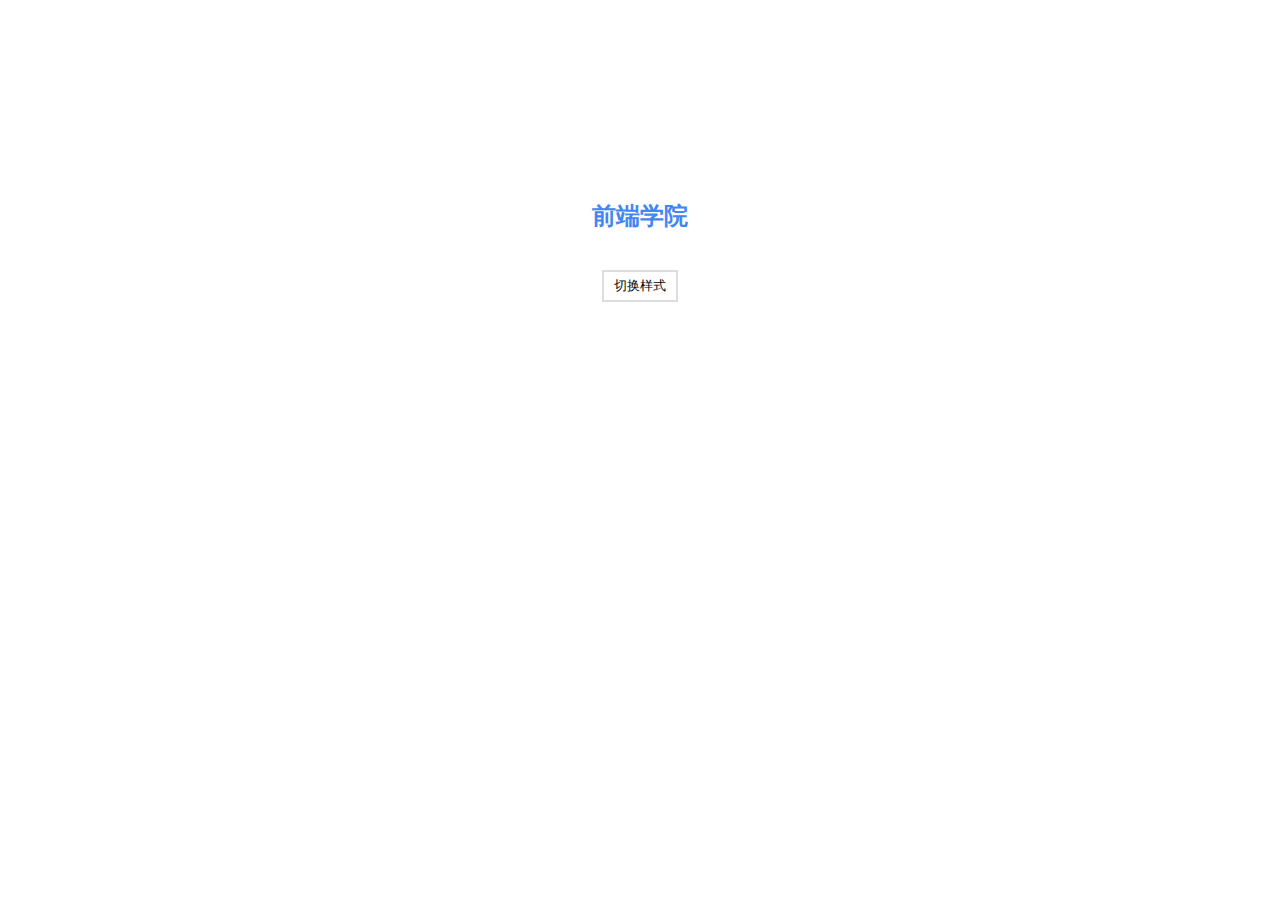
<file: CSS-design/index.html>
<!DOCTYPE html>
<html>
	<head>
		<meta charset="UTF-8">
		<title></title>
		<style>
			 body{
				margin: 0;
				text-align: center;
			}
			h2{
				margin-top: 200px;
			}
			h2 a{
				text-decoration: none;
				color: #4285F4;
				/*position: relative;*/
			}
			button{
				background: #FFF;
				padding: 5px 10px 5px 10px;
				border: solid 2px #dddddd;
			}
			.sp{
				position: relative;
				top: -1em;
				display: inline-block;
				height: 2px;
				width: 96px;
				background: #DDDDDD;
				animation: myfirst 1s;
			}
			.sp1{
				position: relative;
				top: -1em;
				display: inline-block;
				height: 2px;
				width: 96px;
				background: #DDDDDD;
				content: "";
				animation: myfirst1 1s;
			}
			@keyframes myfirst{
				from{-webkit-transform: scaleX(0);transform: scaleX(0);}
				to{-webkit-transform:scaleX(1);transform: scaleX(1);}
			}
			@keyframes myfirst1{
				from{}
				to{-webkit-transform: scaleX(0);transform: scaleX(0);opacity:0;}
		</style>
	</head>
	<body>
		<h2><a href="#" class="xh">前端学院</a></h2>
		<span class="" id="span"></span>
		<br />
		<button id="btn">切换样式</button>
		<script>
			var btn=document.getElementById("btn");
			var span=document.getElementById("span");
			var count=0;
			btn.onclick=function()
			{
				count++;
				if(count<=1){
					span.className="sp";
				}
				else if(count>1){
					
					span.className="sp1";
					setTimeout(function () {
					span.style.display = "none";	
					}, 1000);
				}
			}
		</script>
		 
	</body>
</html>
</file>
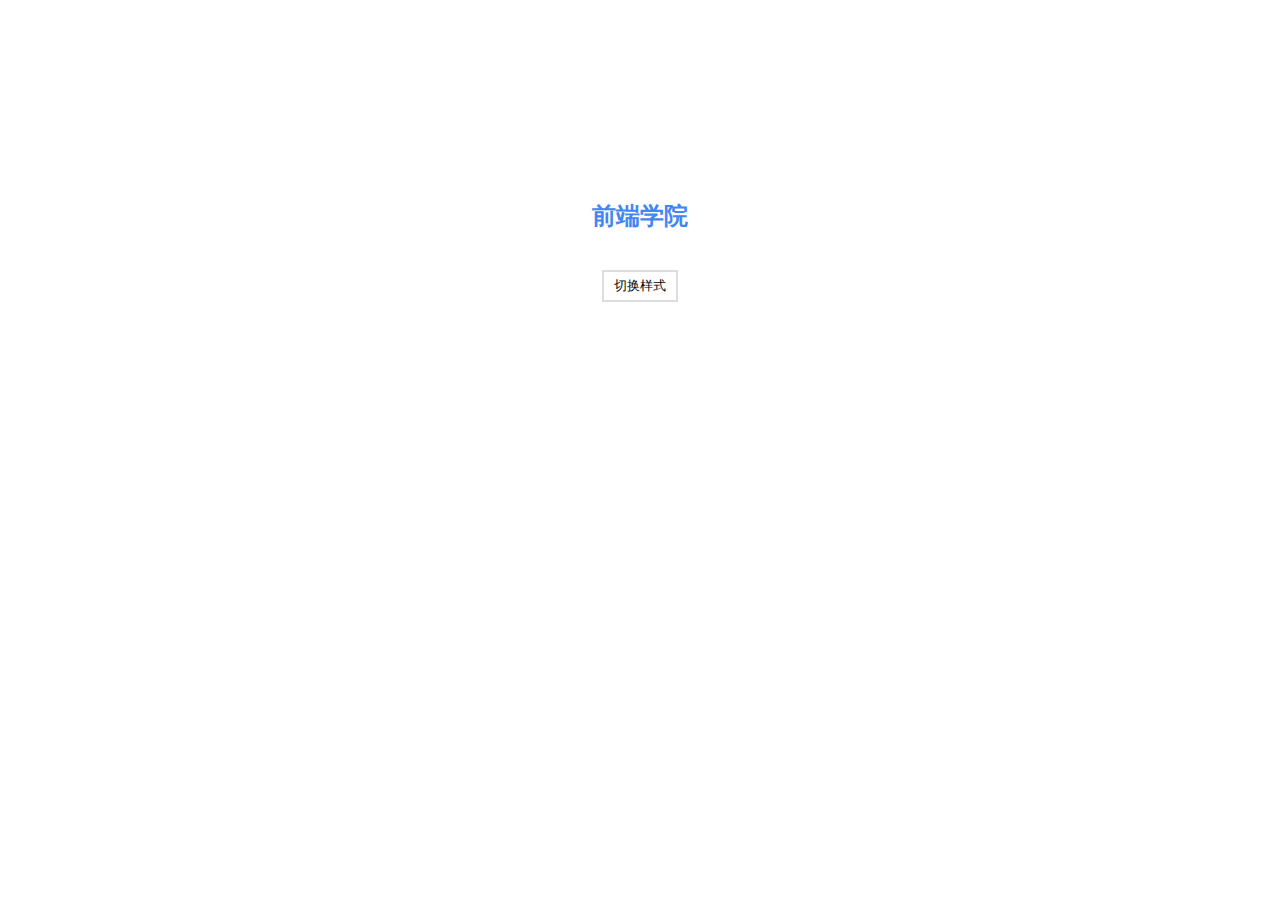
<file: basic/test.html>
<!DOCTYPE html>
<html>
	<head>
		<meta charset="UTF-8">
		<title></title>
		<style>
			 body{
				margin: 0;
				text-align: center;
			}
			h2{
				margin-top: 200px;
			}
			h2 a{
				text-decoration: none;
				color: #4285F4;
				/*position: relative;*/
			}
			button{
				background: #FFF;
				padding: 5px 10px 5px 10px;
				border: solid 2px #dddddd;
			}
			.sp{
				position: relative;
				top: -1em;
				display: inline-block;
				height: 2px;
				width: 96px;
				background: #DDDDDD;
				animation: myfirst 1s;
			}
			.sp1{
				position: relative;
				top: -1em;
				display: inline-block;
				height: 2px;
				width: 96px;
				background: #DDDDDD;
				content: "";
				animation: myfirst1 1s;
			}
			@keyframes myfirst{
				from{-webkit-transform: scaleX(0);transform: scaleX(0);}
				to{-webkit-transform:scaleX(1);transform: scaleX(1);}
			}
			@keyframes myfirst1{
				from{}
				to{-webkit-transform: scaleX(0);transform: scaleX(0);opacity:0;}
		</style>
	</head>
	<body>
		<h2><a href="#" class="xh">前端学院</a></h2>
		<span class="" id="span"></span>
		<br />
		<button id="btn">切换样式</button>
		<script>
			var btn=document.getElementById("btn");
			var span=document.getElementById("span");
			var count=0;
			btn.onclick=function()
			{
				count++;
				if(count<=1){
					span.className="sp";
				}
				else if(count>1){
					
					span.className="sp1";
					setTimeout(function () {
					span.style.display = "none";	
					}, 1000);
				}
			}
		</script>
		 
	</body>
</html>
</file>
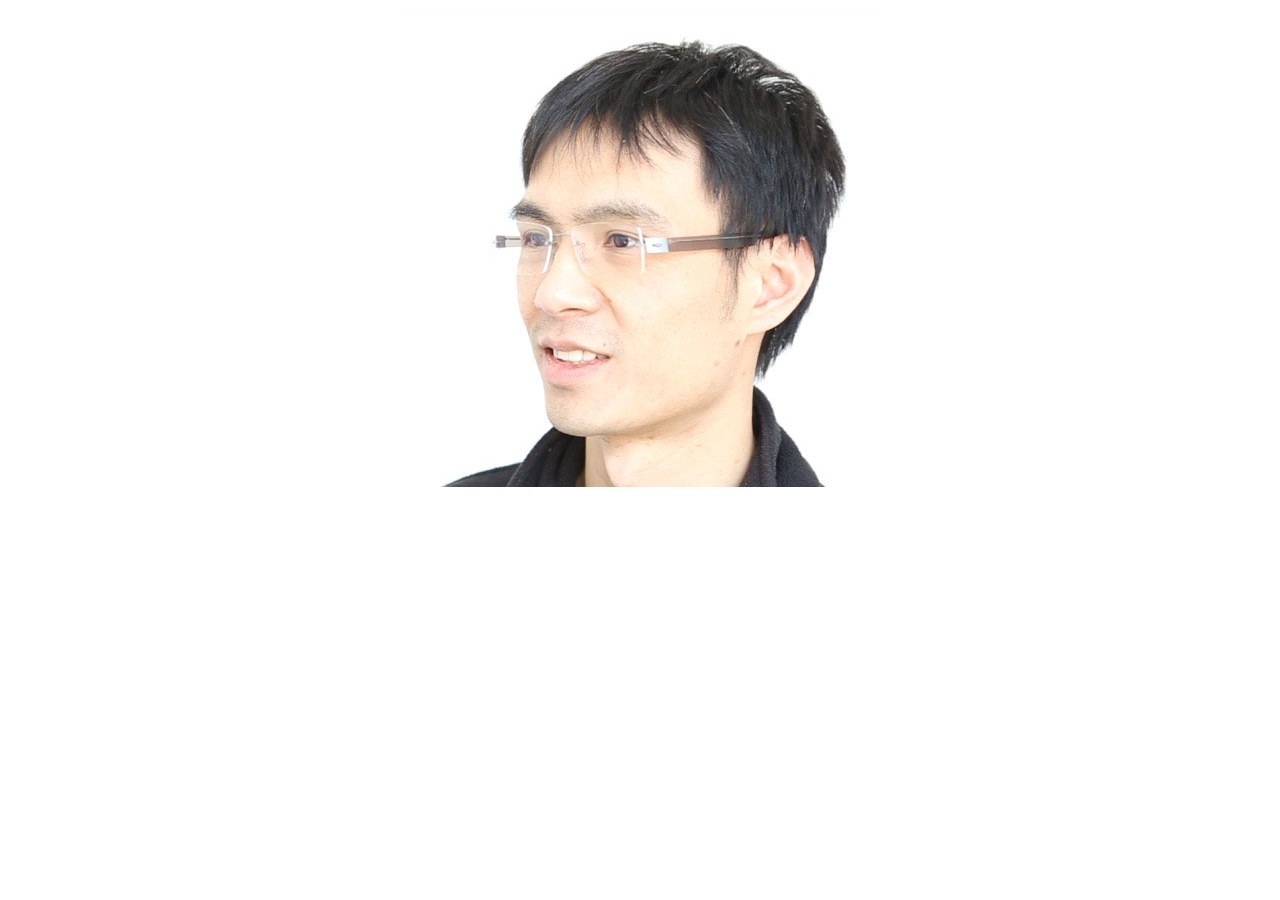
<file: basic/No.20/animation_image.html>
<!DOCTYPE html>
<html>
	<head>
		<meta charset="UTF-8">
		<title></title>
		<style>
			/*图片大小宽480高479,每张图片间有1px的间隙,第一张上面就有.*/
			div{
				width: 480px;
				height: 479px;
				margin: 0 auto;
				background: url(img/animation.jpg);
				background-repeat: no-repeat;
			}
			.one{
				background-position: 0px -1px;
			}
			
		</style>
	</head>
	<body>
		<div class="one"></div>
		<script>
			var max=17;
			var div=document.querySelector("div");
					var count=0;
					var flag=true;
					var bption=-1;
					setInterval(function(){
						if(flag==true){
							var timeId3=setInterval(function(){
								count+=1;
								bption-=480;
								div.style.backgroundPosition="0px "+bption+"px";
								if(count>=16){
									flag=false;
									clearInterval(timeId3);
								}
							},100);
  						}
						else{
							var timeId4=setInterval(function(){
								count-=1;
								bption+=480;
								div.style.backgroundPosition="0px "+bption+"px";
								if(count<=0){
									flag=true;
									clearInterval(timeId4);
								}
							},100);
  						}
					},2000);
		</script>
	</body>
</html>
</file>
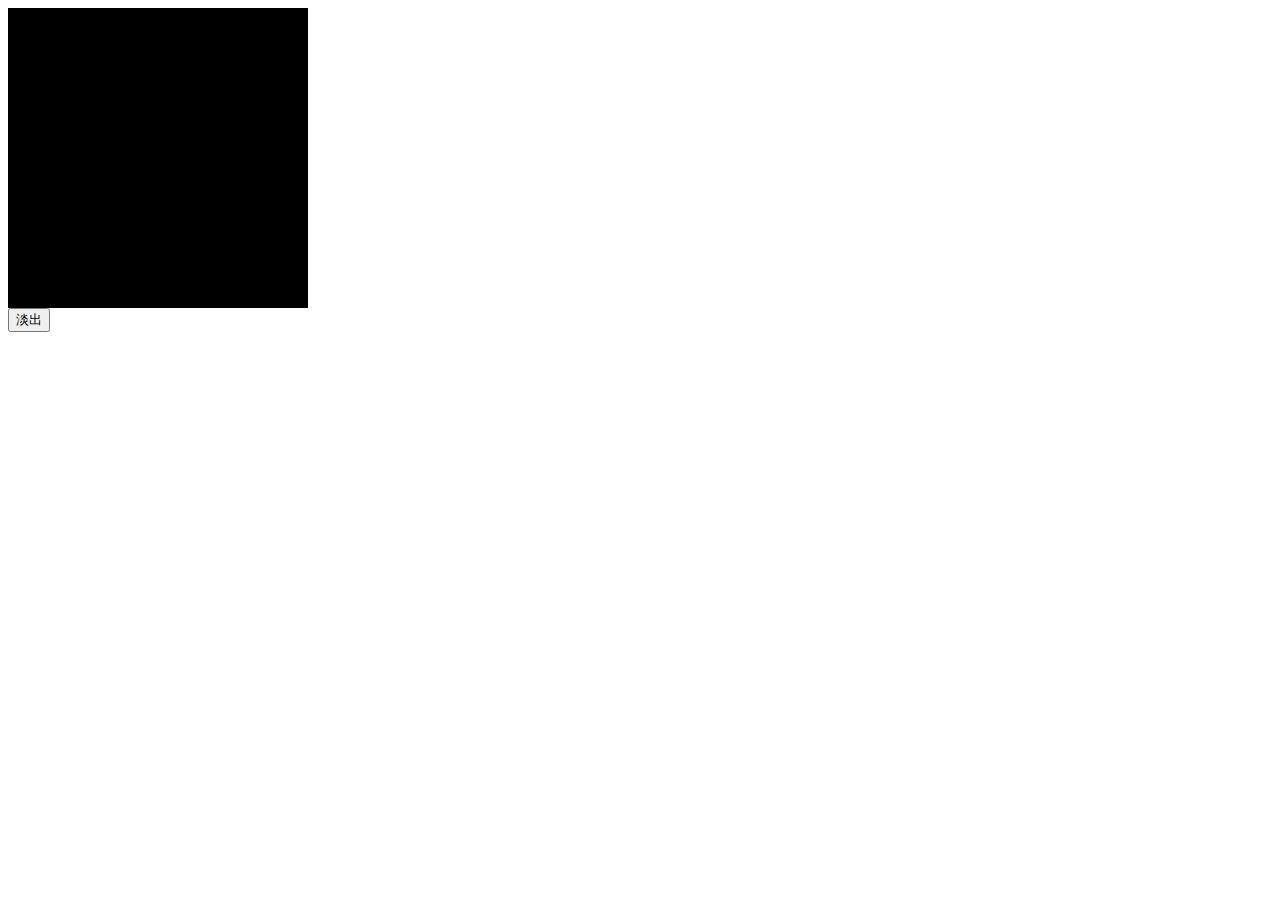
<file: basic/No.20/task_4.html>
<!DOCTYPE html>
<html>
	<head>
		<meta charset="UTF-8">
		<title></title>
	</head>
	<body>
		<div id="fade-obj" style="width:300px;height:300px;background:#000"></div>
		<button id="fade-btn">淡出</button>
		<script>
				var btn=document.getElementById("fade-btn");
				var div=document.getElementById("fade-obj");
				var op=1;
				function danchu(){
					op=op-0.1;
					if(op>0){
						setTimeout("danchu()",1000);
						div.style.opacity=op;
					}
				}
				btn.onclick=function(){
					danchu();
				};
		</script>
	</body>
</html>
</file>
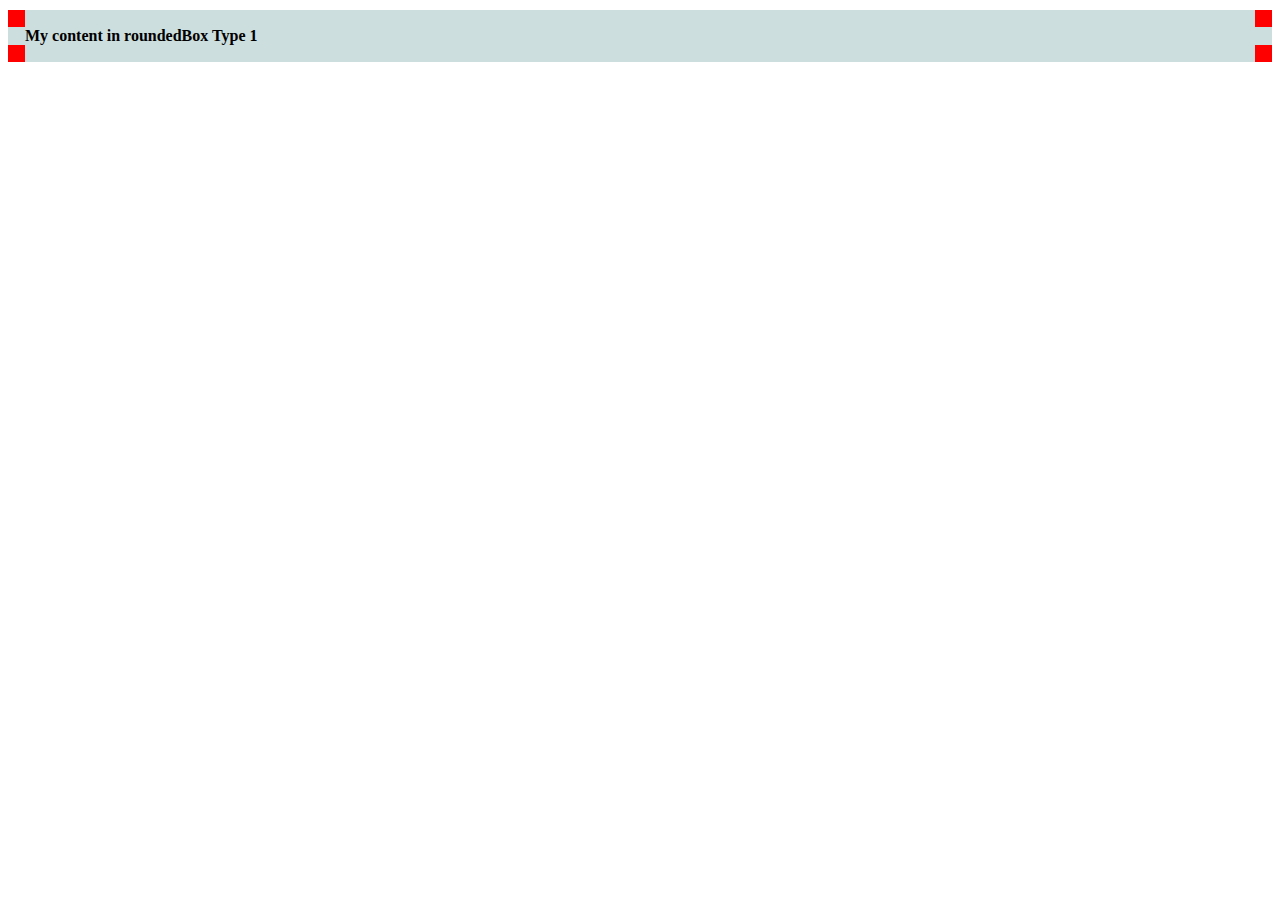
<file: basic/No.20/testSprite1.html>
<!DOCTYPE html>
<html>
	<head>
		<meta charset="UTF-8">
		<title></title>
		<style>
			.roundedBox {
				position:relative;
			 	padding:17px;
			 	margin:10px 0;
			 	}
			.corner {
				position:absolute;
				width:17px; 
				height:17px;
				}
			.topLeft {
				top: 0;
				left: 0;
				background-position: -1px -1px;
			}
			.topRight {
				top: 0;
				right: 0;
				background-position: -19px -1px;
			}
			.bottomLeft {
				bottom: 0;
				left: 0;
				background-position: -1px -19px;
			}
			.bottomRight {
				bottom: 0;
				right: 0;
				background-position: -19px -19px;
			}
			#type1 {
				background-color: #CCDEDE;
			}
			#type1 .corner {
				background-color: red;
				}
		</style>
	</head>
	<body>
		<div class="roundedBox" id="type1">
			<strong>My content in roundedBox Type 1</strong>
			<div class="corner topLeft"></div>
			<div class="corner topRight"></div>
			<div class="corner bottomLeft"></div>
			<div class="corner bottomRight"></div>
		</div>
	</body>
</html>
</file>
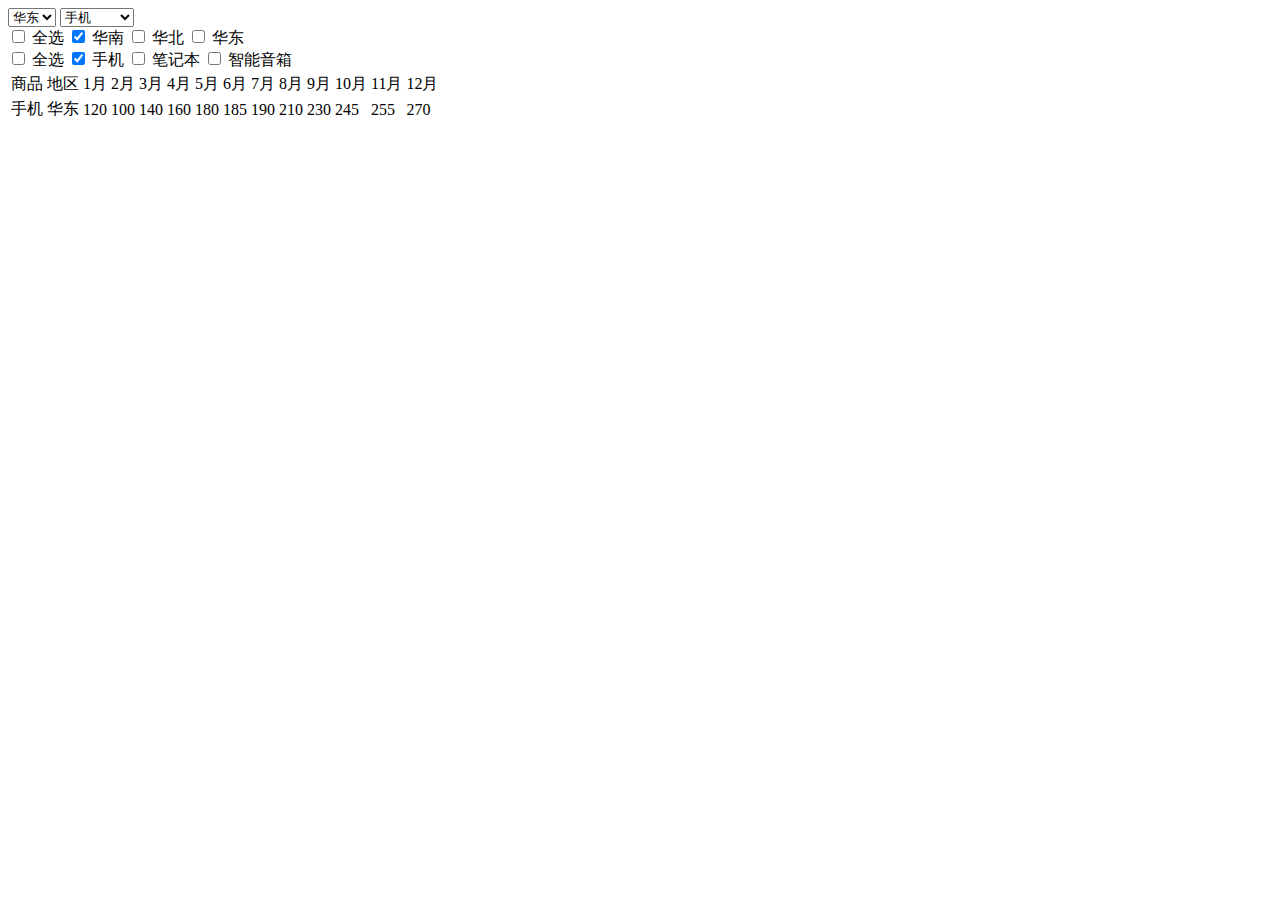
<file: basic/No.31/MIS系统.html>
<!DOCTYPE html>
<html>
	<head>
		<meta charset="UTF-8">
		<title></title>
	</head>
	<body>
		<select id="region-select">
			<option value="华东" selected="selected">华东</option>
			<option value="华南">华南</option>
			<option value="华北">华北</option>
		</select>
		<select id="product-select">
			<option value="手机" selected="selected">手机</option>
			<option value="笔记本">笔记本</option>
			<option value="智能音箱">智能音箱</option>
		</select>
		<div id="region-radio-wrapper">
			<input type="checkbox" id="region-all" value="全选"/>
			<label for="region-all">全选</label>
			<input type="checkbox" id="region-south-china" value="华南" checked="checked"/>
			<label for="region-south-china">华南</label>
			<input type="checkbox" id="region-north-china" value="华北"/>
			<label for="region-north-china">华北</label>
			<input type="checkbox" id="region-east-china" value="华东"/>
			<label for="region-east-china">华东</label>
		</div>
		<div id="product-radio-wrapper">
			<input type="checkbox" id="product-all" value="全选"/>
			<label for="product-all">全选</label>
			<input type="checkbox" id="product-phone" value="手机" checked="checked"/>
			<label for="product-phone">手机</label>
			<input type="checkbox" id="product-computer" value="笔记本"/>
			<label for="product-computer">笔记本</label>
			<input type="checkbox" id="product-sound" value="智能音箱"/>
			<label for="product-sound">智能音箱</label>
		</div>
		<div id="table-wraper">
			
		</div>
		<script type="text/javascript" src="js/ife31data.js" ></script>
		<script>
			window.onload = function() {
				var reginonSelectNode = document.getElementById("region-select"), // 选择地区对象
				productSelectNode = document.getElementById("product-select"), //选择商品对象
				tableWraperNode = document.getElementById("table-wraper"), // 输出表格对象
				regionCheckNodes = document.getElementById("region-radio-wrapper").querySelectorAll("input"),
				productCheckNodes = document.getElementById("product-radio-wrapper").querySelectorAll("input");
				renderNewForm1(selectData(sourceData));
				
				for(var i=0;i<regionCheckNodes.length;i++){ //点击复选框事件
					if(i == 0) {
						regionCheckNodes[0].onclick = function() {
							if((checkedNum(regionCheckNodes)<3)){
								regionCheckNodes[1].checked = true;
								regionCheckNodes[2].checked = true;
								regionCheckNodes[3].checked = true;
								renderNewForm1(multipleSelectData(sourceData));
							}
							if(checkedNum(regionCheckNodes)==3){
								regionCheckNodes[0].checked = true;
							}
							
						};
						productCheckNodes[0].onclick=function(){
							if((checkedNum(productCheckNodes)<3)){
								productCheckNodes[1].checked = true;
								productCheckNodes[2].checked = true;
								productCheckNodes[3].checked = true;
								renderNewForm1(multipleSelectData(sourceData));
							}
							if(checkedNum(productCheckNodes)==3){
								productCheckNodes[0].checked = true;
							}
						};
					}else{
						
						regionCheckNodes[i].onclick=function(e){
							if((checkedNum(regionCheckNodes))<3){
								regionCheckNodes[0].checked = false;
							}else{
								regionCheckNodes[0].checked = true;
							}
							renderNewForm1(multipleSelectData(sourceData));
						};
						productCheckNodes[i].onclick=function(e){
							if((checkedNum(productCheckNodes))<3){
								productCheckNodes[0].checked = false;
							}else{
								productCheckNodes[0].checked = true;
							}
							renderNewForm1(multipleSelectData(sourceData));
						};
					}
				}
				function checkedNum(collection) { //检查选中几个复选框
					var sum=0;
					
					for(var i = 1; i < 4; i++) {
						if(isTrueFalse(collection[i]) == "true") {
							sum += 1;
						}
					}
					
					return sum;
				}
				
				function selectData(data) { //选择的数据
					var regionName = reginonSelectNode.value, // 地区
					productName = productSelectNode.value, //商品
					resultData = []; // 选择地区的数据
					
					data.forEach(function(current) {
						if((current["region"] == regionName)&&(current["product"] == productName))
						{
							resultData.push(current);
						}
					});
					return resultData;
				}
				
				function isTrueFalse(checks) { // 判断复选框是否被选中
					return checks.checked == true ? "true" : "false";
				}
				
				function multipleSelectData(data) { // 返回的数据
					var regions = [], //选择的地区
					products = [], //选择的商品
					resultData = []; //数据结果
					regionChecks=[],
					productChecks=[];
					for(var j = 1; j < 4; j++) { //注意第一个是全选
						if(isTrueFalse(regionCheckNodes[j]) == "true"){
							regions.push(regionCheckNodes[j].value);
						}
						if(isTrueFalse(productCheckNodes[j]) == "true"){
							products.push(productCheckNodes[j].value);
						}
					}
					data.forEach(function(current){
						for(var i = 0; i < regions.length; i++) {
							if(current["region"] == regions[i])
							{
								for(var j=0;j<products.length;j++){
									if(current["product"]==products[j])
									{
										resultData.push(current);
									}
								}
							
							}
						}
					});
					return resultData;
				}
				
//				function renderNewForm(data) { //渲染新的表格
//					var rowLength=data.length, // 判断数组的长度
//					tbNode=document.createElement("table"),
//					trNode=document.createElement("tr"), //第一行是固定的
//					tdNode,spArr=[],rgArr=[],saleArr=[rowLength],td=[];
//					var first,second,rgNum,pdNum;
//					
//					rgNum = checkedNum(regionCheckNodes); // 选择地区的数量
//					pdNum = checkedNum(productCheckNodes); // 选择产品的数量
//					first = checkedNum(regionCheckNodes) >= checkedNum(productCheckNodes) ? "商品" : "地区";
//					second = checkedNum(regionCheckNodes) >= checkedNum(productCheckNodes) ? "地区" : "商品";
//					trNode.innerHTML = "<td>"+first+"</td><td>"+second+"</td><td>1月</td><td>2月</td><td>3月</td><td>4月</td><td>5月</td><td>6月</td><td>7月</td><td>8月</td><td>9月</td><td>10月</td><td>11月</td><td>12月</td>";
//					tbNode.appendChild(trNode);
//					
//					for(var i = 0; i < rowLength; i++){
//						spArr.push(data[i].product); //商品
//						rgArr.push(data[i].region); //地区
//						saleArr[i]=new Array(12); //js无法同过var a=[][]的形式创建数组，只能用数组里面的数组。
//						for(var j = 0; j < 12; j++){
//							saleArr[i][j]=(data[i].sale[j]); //销售额
//						}
//					}
//					
//					for(var i = 0; i < rowLength; i++) { 
//						var tr=document.createElement("tr");
//						for(var j = 0; j < 14; j++) {
//							var td = document.createElement("td");
//							switch(j) {
//								case 0:
//								var a=document.querySelector(".firsttd");
//								if(pdNum == 1 && a != null){
//									break;
//								}
//								else if(pdNum == 1) {
//									td.className = "firsttd";
//									td.innerHTML = spArr[i];
//									td.rowSpan = rowLength;
//									break;
//								}
//								else{
//									td.innerHTML=spArr[i];
//								}
//								
//								break;
//								case 1:
//								td.innerHTML = rgArr[i]; //地区列
//								break;
//								default:
//								td.innerHTML = saleArr[i][j-2];
//							}
//							
//							tr.appendChild(td);
//						}
//						
//						tbNode.appendChild(tr);
//					}
//					
//					if(tableWraperNode.firstElementChild = null){
//						tableWraperNode.appendChild(tbNode);
//					}else{
//						tableWraperNode.innerHTML = "";
//						tableWraperNode.appendChild(tbNode);
//					}
//				}
				function renderNewForm1(data) {
					var rowLength=data.length, // 判断数组的长度
					tbNode=document.createElement("table"),
					trNode=document.createElement("tr"), //第一行是固定的
					tdNode,spArr=[],rgArr=[],saleArr=[rowLength],td=[];
					var first,second,rgNum,pdNum;
					
					rgNum = checkedNum(regionCheckNodes); // 选择地区的数量
					pdNum = checkedNum(productCheckNodes); // 选择产品的数量
					first = checkedNum(regionCheckNodes) >= checkedNum(productCheckNodes) ? "商品" : "地区";
					second = checkedNum(regionCheckNodes) >= checkedNum(productCheckNodes) ? "地区" : "商品";
					trNode.innerHTML = "<td>"+first+"</td><td>"+second+"</td><td>1月</td><td>2月</td><td>3月</td><td>4月</td><td>5月</td><td>6月</td><td>7月</td><td>8月</td><td>9月</td><td>10月</td><td>11月</td><td>12月</td>";
					tbNode.appendChild(trNode);
					
					for(var i = 0; i < rowLength; i++){ //用来存储商品和地区的数组
						spArr.push(data[i].product); //商品
						rgArr.push(data[i].region); //地区
						saleArr[i]=new Array(12); //js无法同过var a=[][]的形式创建数组，只能用数组里面的数组。
						for(var j = 0; j < 12; j++){
							saleArr[i][j]=(data[i].sale[j]); //销售额
						}
					}
					
					if(rgNum == 1 && pdNum == 1) { // 如果商品一个，地区一个
						for(var i=0; i<rowLength; i++) {
							var tr=document.createElement("tr");
							if (i==0) { //if else for前后有空格
								var td0=document.createElement("td");
								var td1=document.createElement("td");
								td0.innerHTML = spArr[i];
								td0.rowSpan=rowLength;
								td1.innerHTML = rgArr[i];
								td1.rowSpan=rowLength;
								tr.appendChild(td0);
								tr.appendChild(td1);
								for (var j = 0; j < 12; j++) {
									var td=document.createElement("td");
									td.innerHTML = saleArr[i][j];
									tr.appendChild(td);
								}
							} else {
								var tr=document.createElement("tr");
								for (var j = 0; j < 12; j++) {
									var td=document.createElement("td");
									td.innerHTML = saleArr[i][j];
									tr.appendChild(td);
								}
							}
							tbNode.appendChild(tr);
						}
						
					}
					if (rgNum > 1 && pdNum == 1) { // 如果商品一个，地区多个
						for(var i=0; i<rowLength; i++) {
							var tr=document.createElement("tr");
							if (i==0) { //if else for前后有空格
								var td0=document.createElement("td");
								td0.innerHTML = spArr[i];
								td0.rowSpan=rowLength;
								tr.appendChild(td0);
								for (var j = 0; j < 13; j++) {
									var td=document.createElement("td");
									if (j == 0) {
										td.innerHTML = rgArr[i];
									}
									else{
										td.innerHTML = saleArr[i][j-1];
									}
									tr.appendChild(td);
								}
							} else {
								var tr=document.createElement("tr");
								for (var j = 0; j < 13; j++) {
									var td=document.createElement("td");
									if (j == 0) {
										td.innerHTML = rgArr[i];
									}
									else{
										td.innerHTML = saleArr[i][j-1];
									}

									tr.appendChild(td);
								}
							}
							tbNode.appendChild(tr);
						}
					}
					if (rgNum == 1 && pdNum > 1) { // 如果商品多个，地区一个
						for(var i=0; i<rowLength; i++) {
							var tr=document.createElement("tr");
							if (i==0) { //if else for前后有空格
								var td0=document.createElement("td");
								
								td0.innerHTML = rgArr[i];
								td0.rowSpan=rowLength;
								tr.appendChild(td0);
								for (var j = 0; j < 13; j++) {
									var td=document.createElement("td");
									if (j == 0) {
										td.innerHTML = spArr[i];
									}
									else{
										td.innerHTML = saleArr[i][j-1];
									}
									tr.appendChild(td);
								}
							} else {
								var tr=document.createElement("tr");
								for (var j = 0; j < 13; j++) {
									var td=document.createElement("td");
									if (j == 0) {
										td.innerHTML = spArr[i];
									}
									else{
										td.innerHTML = saleArr[i][j-1];
									}

									tr.appendChild(td);
								}
							}
							tbNode.appendChild(tr);
						}
					}
					if (rgNum > 1 && pdNum > 1) { // 如果商品多个，地区多个商品在前。相同的商品合并
						
						for(var i=0; i<rowLength; i++) {
							var tr1=document.createElement("tr");
							if(i%rgNum==0){
								var td=document.createElement("td");
								td.innerHTML=spArr[i];
								td.rowSpan=rgNum;
								tr1.appendChild(td);
							}
							
									for(var j=0; j++; j<13){
									var td1=document.createElement("td");
									if (j == 0) {
										td1.innerHTML = spArr[i];
									}else{
										td1.innerHTML = saleArr[i][j-1];
									}
									tr1.appendChild(td1);
								}
							
							tbNode.appendChild(tr1);
						}
					}
					if(tableWraperNode.firstElementChild = null){
						tableWraperNode.appendChild(tbNode);
					}else{
						tableWraperNode.innerHTML = "";
						tableWraperNode.appendChild(tbNode);
					}
				}
			};
		</script>
	</body>
</html>
</file>
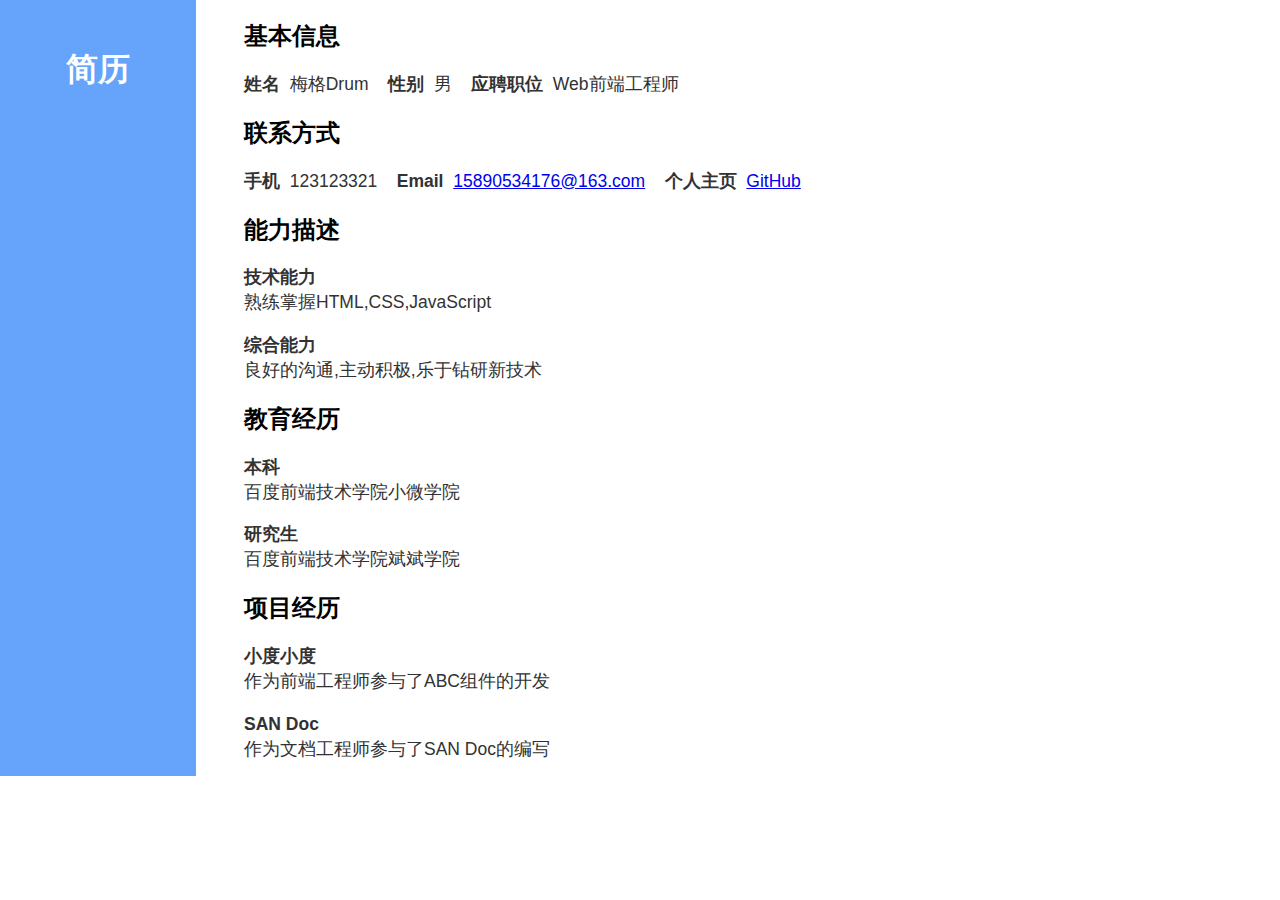
<file: basic/No.5/task_5.html>
<!DOCTYPE html>
<html>
	<head>
		<meta charset="UTF-8">
		<title></title>
		<link href="css/style_2.css" rel="stylesheet" type="text/css"/>
	</head>
	<body>
		<h1>简历</h1>
		<div class="contain">
			<div class="clear">
				<h2 class="h2_essential">基本信息</h2>
				<p><strong>姓名</strong>&nbsp;&nbsp;梅格Drum&nbsp;&nbsp;&nbsp;&nbsp;<strong>性别</strong>&nbsp;&nbsp;男&nbsp;&nbsp;&nbsp;&nbsp;<strong>应聘职位</strong>&nbsp;&nbsp;Web前端工程师</p>
			</div>
			<div class="clear">
				<h2 class="h2_essential">联系方式</h2>
				<p><strong>手机</strong>&nbsp;&nbsp;123123321&nbsp;&nbsp;&nbsp;&nbsp;<strong>Email</strong>&nbsp;&nbsp;<a href="#">15890534176@163.com</a>&nbsp;&nbsp;&nbsp;&nbsp;<strong>个人主页</strong>&nbsp;&nbsp;<a href="https://github.com/mgdrum">GitHub</a></p>
			</div>
		   	<div class="clear">
		   		 <h2 class="h2_essential">能力描述</h2>
				<p>
					<strong>技术能力</strong>
					<br />
					熟练掌握HTML,CSS,JavaScript
				</p>
				<p>
					<strong>综合能力</strong>
					<br />
					良好的沟通,主动积极,乐于钻研新技术
				</p>
		   	</div>
			<div class="clear">
				<h2 class="h2_essential">教育经历</h2>
				<p>
					<strong>本科</strong>
					<br />
					百度前端技术学院小微学院
				</p>
				<p>
					<strong>研究生</strong>
					<br />
					百度前端技术学院斌斌学院
				</p>
			</div>
			<div class="clear"> 
				<h2 class="h2_essential">项目经历</h2>
				<p>
				<strong>小度小度</strong>
				<br />
				作为前端工程师参与了ABC组件的开发
				</p>
				<p>
					<strong>SAN Doc</strong>
					<br />
					作为文档工程师参与了SAN Doc的编写
				</p>
			</div>
		</div>
	</body>
</html>
</file>
<file: basic/No.5/css/style_2.css>
body{
	margin: 0;
}
.contain{
	float: left;
}
p{
	font-size:17.5px;
	font-family: "Helvetica Neue",Helvetica,Arial,sans-serif;
	color:rgb(50,50,50);
	line-height: 25px;
	/*width: calc(100% - 200px);*/
}
h1{
	text-align: center;
	width: 100px;
	height: 680px;
	background-color: #65A4FA;
	float: left;
	margin-top: 0;
	margin-right: 1.5em;
	padding: 1.5em;
	color: #FFFFFF;
}
</file>
